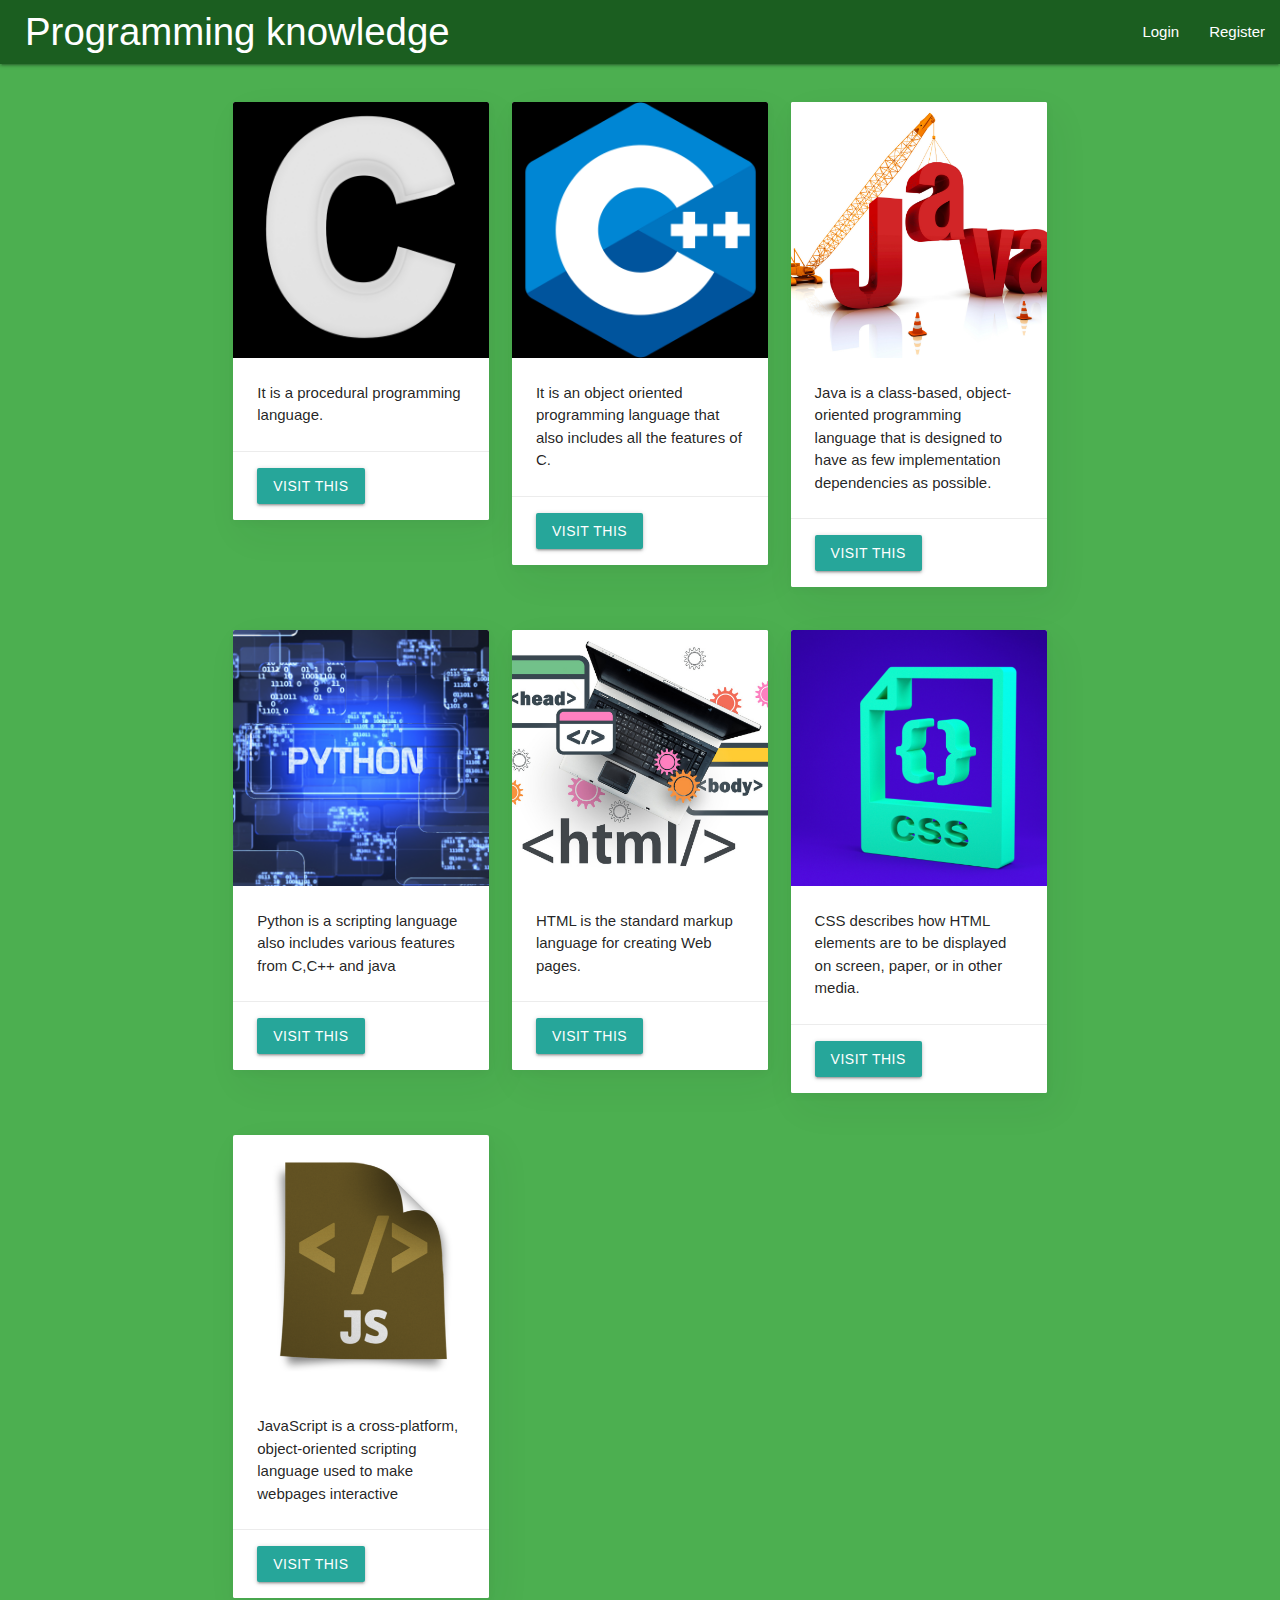
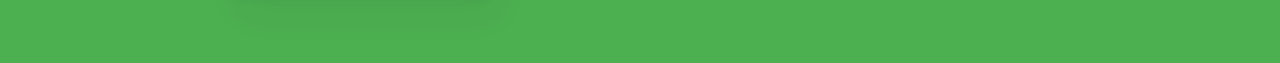
<file: index.html>
<!DOCTYPE html>
<html lang="en">
<head>
  <meta charset="UTF-8">
  <meta name="viewport" content="width=device-width, initial-scale=1.0">
  <meta http-equiv="X-UA-Compatible" content="ie=edge">
  <link href="https://fonts.googleapis.com/icon?family=Material+Icons" rel="stylesheet">
  <link rel="stylesheet" href="https://cdnjs.cloudflare.com/ajax/libs/materialize/1.0.0/css/materialize.min.css">
  <title>Programming knowledge</title>
  <link rel="shortcut icon" href="logo.jpg" type="image/x-icon">
  <link rel="stylesheet" href="style.css">
</head>
<body class="green">


<section class="header">
  <nav>
    <div class="nav-wrapper green darken-4">
      <a href="#" class="brand-logo" style="font-size:3vw; padding-left: 25px;">Programming knowledge</a>
      <a href="#" data-target="mobile-demo" class="sidenav-trigger"><i class="material-icons">menu</i></a>
      <ul class="right hide-on-med-and-down">
        <li><a href="#modal1"class="modal-trigger">Login</a></li>
        <li><a href="#modal2"class="modal-trigger">Register</a></li>
      </ul>
    </div>
  </nav>

  <ul class="sidenav green" id="mobile-demo" style="padding-top:50px;">
    <li><a href="#" class="white-text">Programming knowledge</a></li>
    <li><a href="#modal1" class="white-text modal-trigger">Login</a></li>
    <li><a href="#modal2" class="white-text modal-trigger">Register</a></li>
  </ul>
</section>



<section class="courses">
  <div class="container" style="padding:30px;">
    <div class="row">
      <div class="col s12 m8 l4">
        <div class="card z-depth-3">
          <div class="card-image">
            <img src="image/c.png">
          </div>
          <div class="card-content">
            <p>It is a procedural programming language.</p>
          </div>
          <div class="card-action">
            <a href="lang/c.html" class=" waves-effect waves-green btn">Visit this</a>
          </div>
        </div>
      </div>
      <div class="col s12 m8 l4">
        <div class="card z-depth-3">
          <div class="card-image">
            <img src="image/cpp.png">
          </div>
          <div class="card-content">
            <p>It is an object oriented programming language that also includes
            all the features of C.</p>
          </div>
          <div class="card-action">
            <a href="lang/cpp.html" class=" waves-effect waves-green btn">Visit this</a>
          </div>
        </div>
      </div>
      <div class="col s12 m8 l4">
        <div class="card z-depth-3">
          <div class="card-image">
            <img src="image/java.png">
          </div>
          <div class="card-content">
            <p>Java is a class-based, object-oriented programming language
              that is designed to have as few implementation dependencies as possible.</p>
          </div>
          <div class="card-action">
            <a href="lang/java.html" class=" waves-effect waves-green btn">Visit this</a>
          </div>
        </div>
      </div>
    </div>
    <div class="row">
      <div class="col s12 m8 l4">
        <div class="card z-depth-3">
          <div class="card-image">
            <img src="image/python.png">
          </div>
          <div class="card-content">
            <p>Python is a scripting language also includes various features from C,C++ and java</p>
          </div>
          <div class="card-action">
            <a href="lang/python.html" class=" waves-effect waves-green btn">Visit this</a>
          </div>
        </div>
      </div>
      <div class="col s12 m8 l4">
        <div class="card z-depth-3">
          <div class="card-image">
            <img src="image/html.png">
          </div>
          <div class="card-content">
            <p> HTML is the standard markup language for creating Web pages.</p>
          </div>
          <div class="card-action">
            <a href="lang/html.html" class=" waves-effect waves-green btn">Visit this</a>
          </div>
        </div>
      </div>
      <div class="col s12 m8 l4">
        <div class="card z-depth-3">
          <div class="card-image">
            <img src="image/css.png">
          </div>
          <div class="card-content">
            <p>CSS describes how HTML elements are to be displayed on screen, paper, or in other media.</p>
          </div>
          <div class="card-action">
            <a href="lang/css.html" class=" waves-effect waves-green btn">Visit this</a>
          </div>
        </div>
      </div>
    </div>
    <div class="row">
      <div class="col s12 m8 l4">
        <div class="card z-depth-3">
          <div class="card-image">
            <img src="image/js.png">
          </div>
          <div class="card-content">
            <p>JavaScript is a cross-platform, object-oriented scripting language used to make webpages interactive </p>
          </div>
          <div class="card-action">
            <a href="lang/js.html" class=" waves-effect waves-green btn">Visit this</a>
          </div>
        </div>
      </div>
  </div>
</section>











<!-- Login  -->
 <div id="modal1" class="modal white darken-4">
   <div class="modal-content">
     <div class="row">
       <form class="col s12">
         <div class="row">
           <div class="input-field col s6">
            <input id="name" type="text" class="validate" required>
            <label for="name">User Name</label>
          </div>
         </div>
         <div class="row">
           <div class="input-field col s12">
             <input id="password" type="password" class="validate" required>
             <label for="password">Password</label>
           </div>
         </div>
       </form>
     </div>
   </div>
   <div class="center modal-footer white darken-4">
     <a onclick="M.toast({html: 'Logged in',classes: 'rounded'})" class="modal-close waves-effect waves-green btn">Login</a><br>
     <a  href="">Already have an account?</a>
   </div>
 </div>

<!-- Register -->
 <div id="modal2" class="modal white darken-4">
   <div class="modal-content">
     <div class="row">
       <form  class="col s12">
         <div class="row">
          <div class="input-field col s6">
            <input id="first_name" type="text" class="validate" required>
            <label for="first_name">First Name</label>
          </div>
          <div class="input-field col s6">
            <input id="last_name" type="text" class="validate" required>
            <label for="last_name">Last Name</label>
          </div>
         </div>
         <div class="row">
           <div class="input-field col s6">
            <input id="name" type="text" class="validate" required>
            <label for="name">User Name</label>
          </div>
         </div>
         <div class="row">
          <div class="input-field col s12">
            <input id="email" type="email" class="validate" required>
            <label for="email">Email</label>
          </div>
        </div>
        <div class="row">
          <div class="input-field col s12">
            <input id="password" type="password" class="validate" required>
            <label for="password">Password</label>
          </div>
        </div>
       </form>
     </div>
   </div>
   <div class="center modal-footer white darken-4">
     <a onclick="M.toast({html: 'Welcome you here',classes: 'rounded'})" class="modal-close waves-effect waves-green btn">Register</a><br>
     <a  href="">Already have an account?</a>
   </div>
 </div>


</body>
<script src="https://cdnjs.cloudflare.com/ajax/libs/jquery/3.5.1/jquery.min.js"></script>
<script src="https://cdnjs.cloudflare.com/ajax/libs/materialize/1.0.0/js/materialize.min.js"></script>



<script type="text/javascript">
  $(document).ready(function(){
    $('.sidenav').sidenav();
    $('.modal').modal();
  });
</script>



</html>
</file>
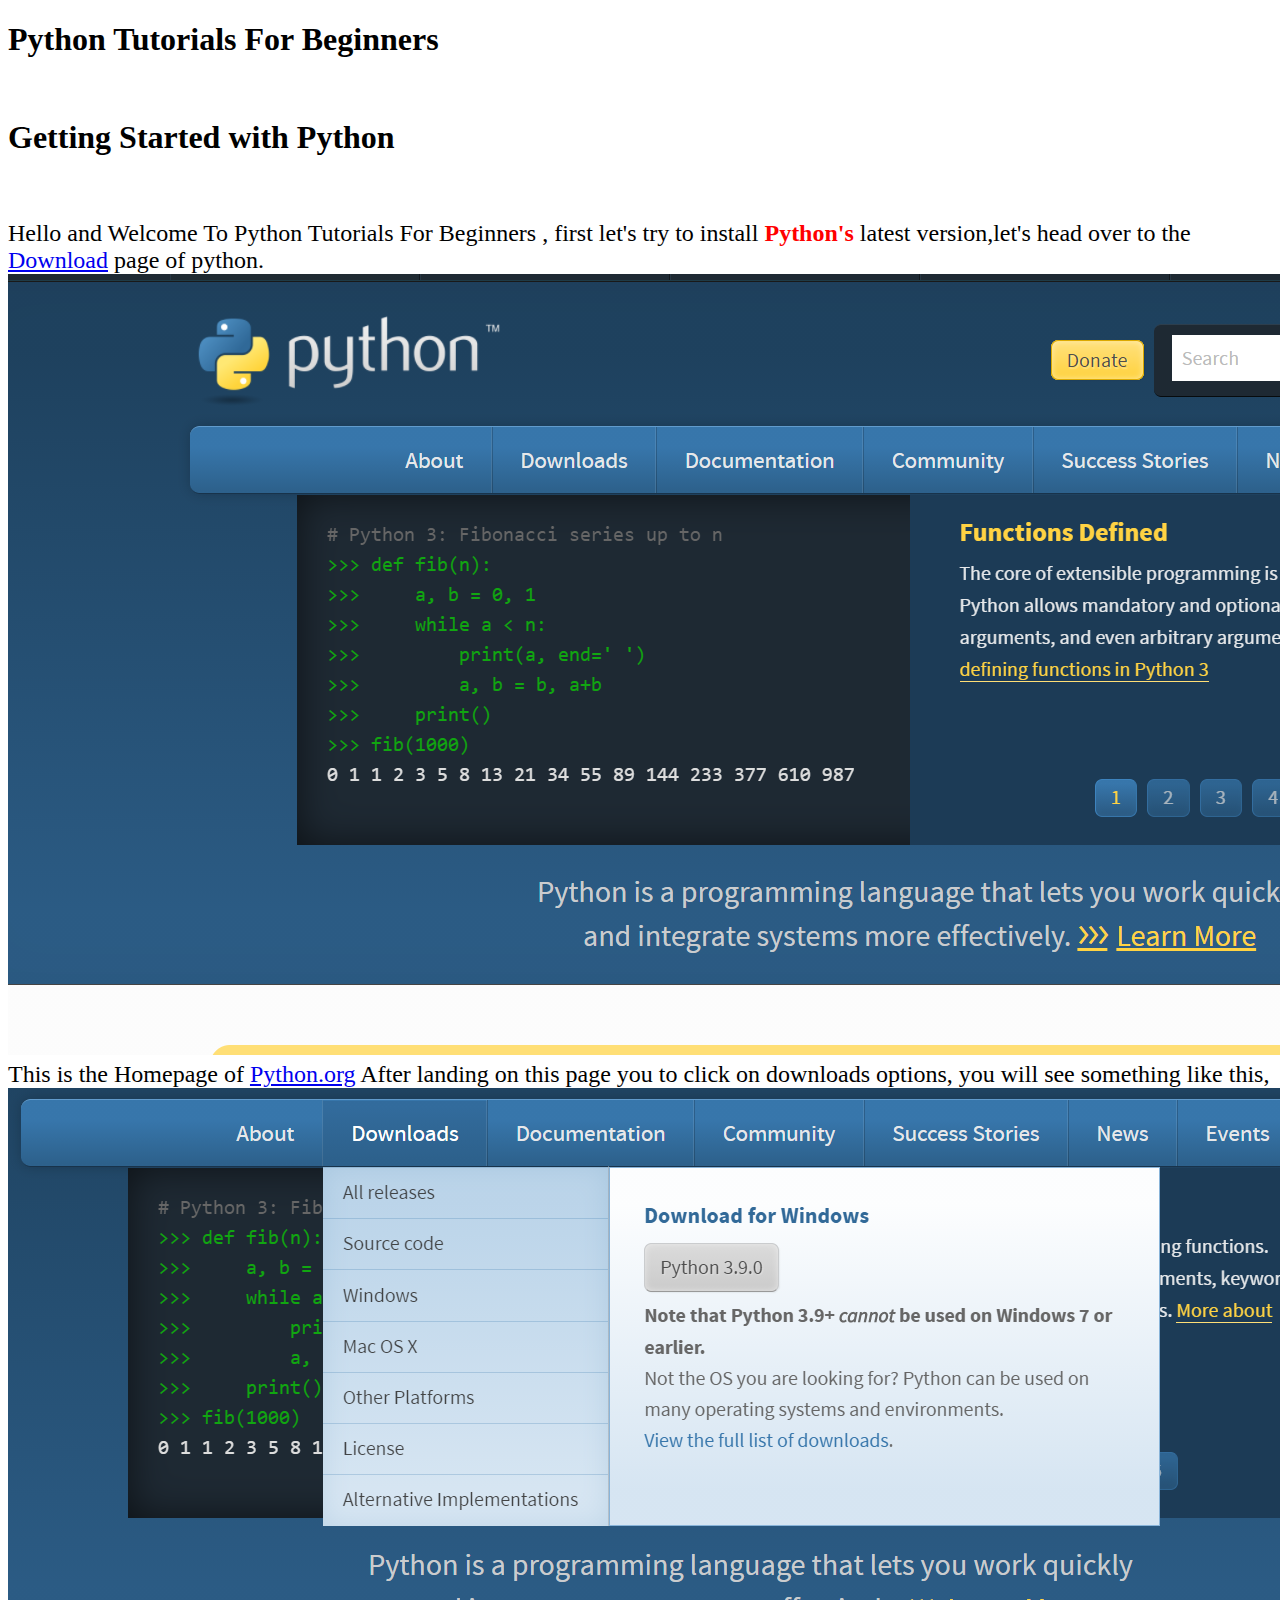
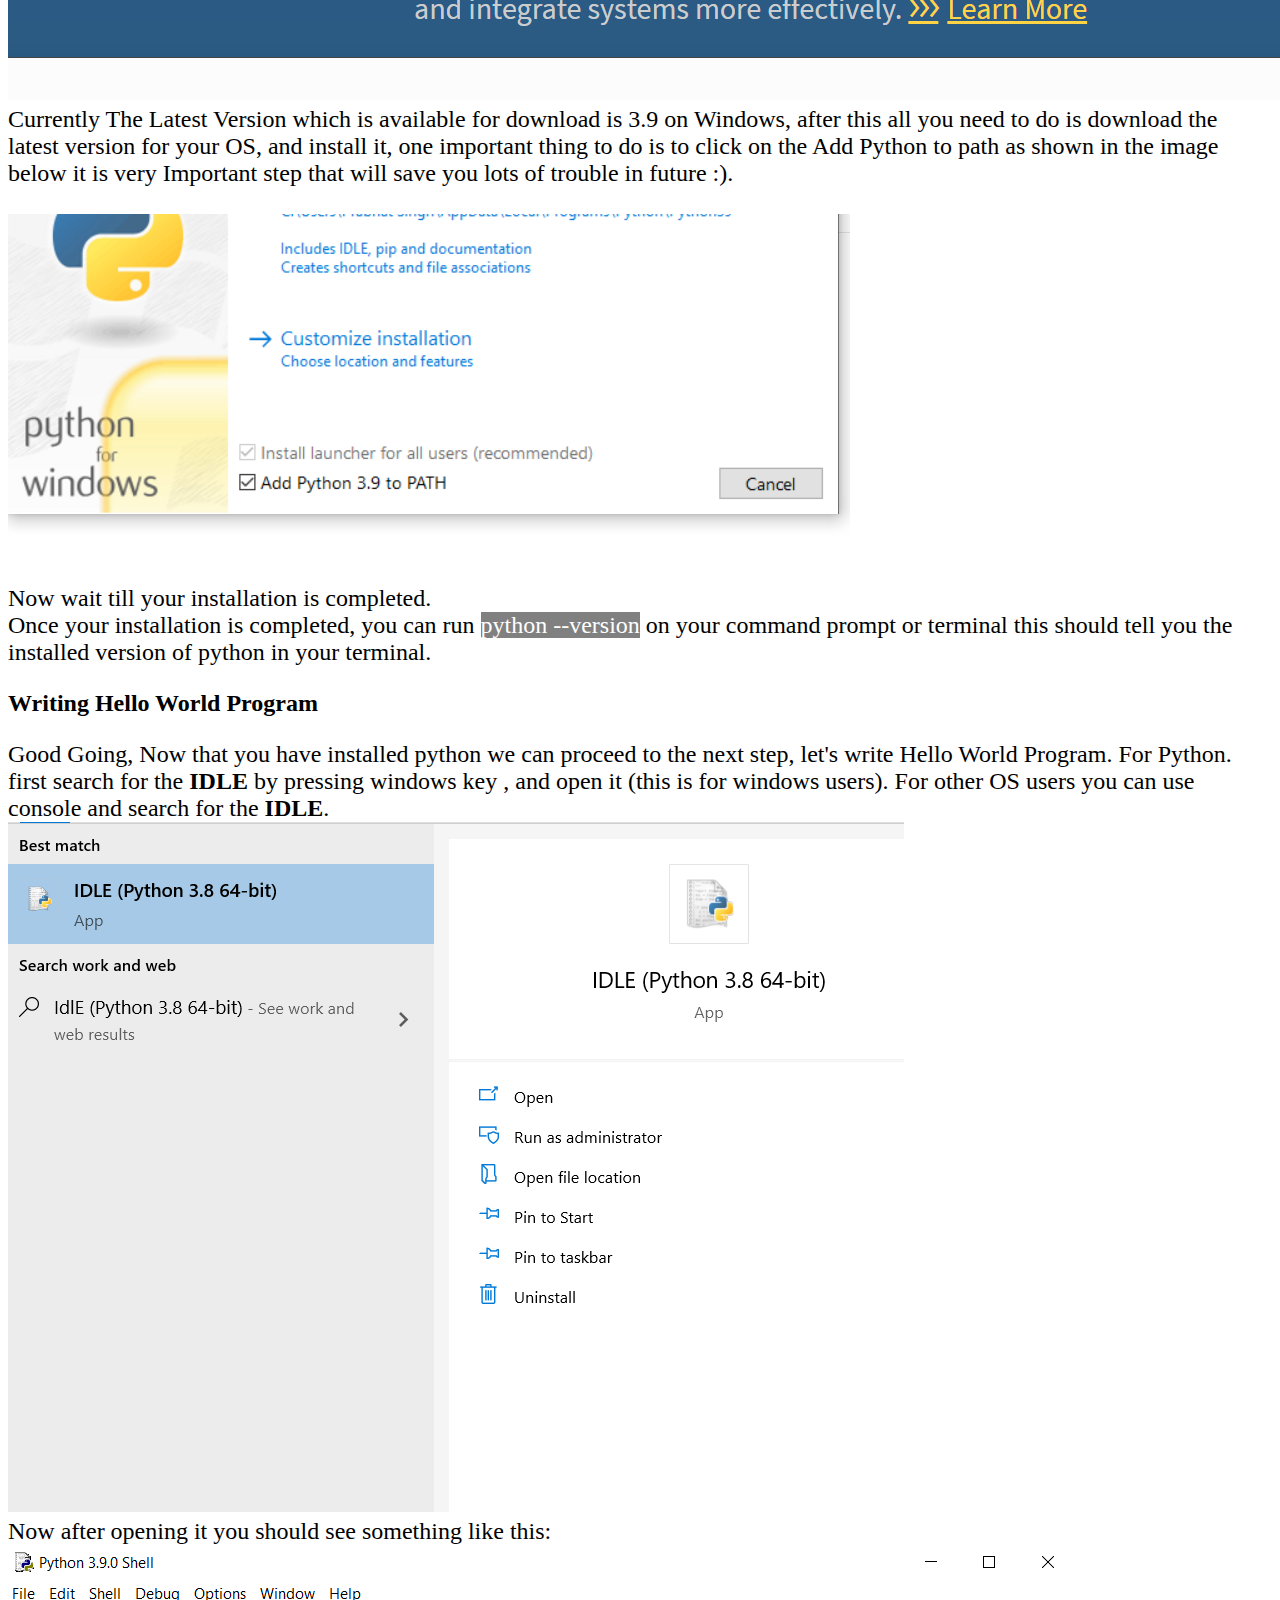
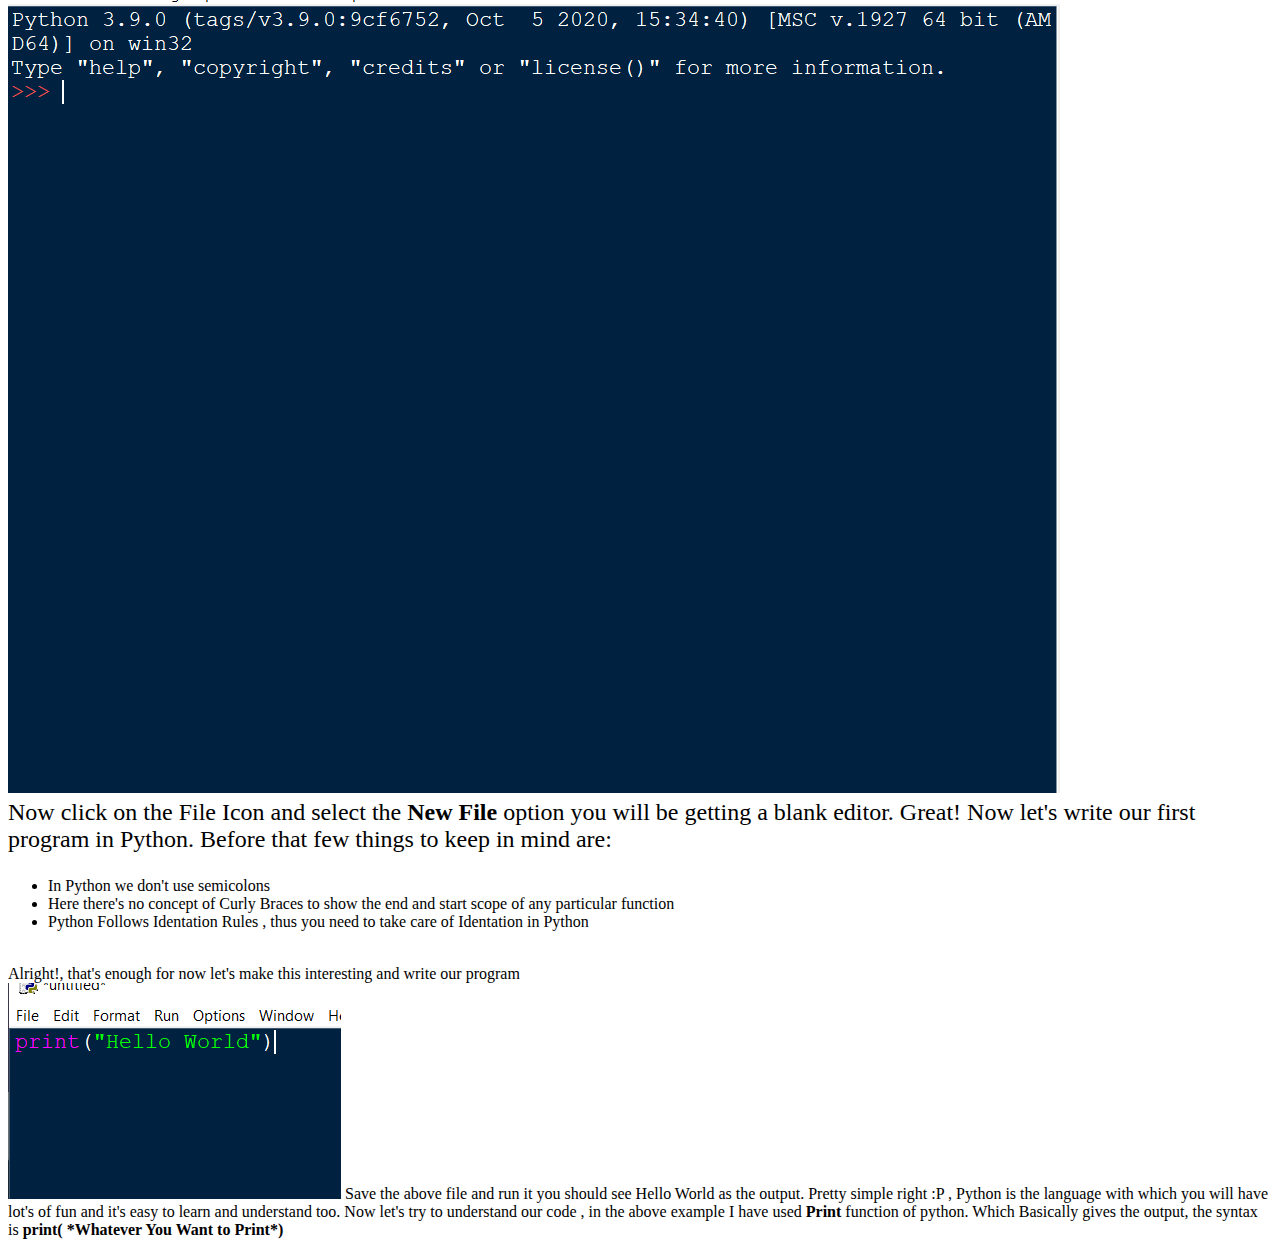
<file: lang/python.html>
<!DOCTYPE html>
<html lang="en">

<head>
  <meta charset="UTF-8">
  <meta name="viewport" content="width=device-width, initial-scale=1.0">
  <meta http-equiv="X-UA-Compatible" content="ie=edge">
  <link rel="shortcut icon" href="logo.jpg">
  <link rel="stylesheet" href="./../style.css">
  <link rel="stylesheet" href="https://cdn.jsdelivr.net/npm/bootstrap@4.5.3/dist/css/bootstrap.min.css"
    integrity="sha384-TX8t27EcRE3e/ihU7zmQxVncDAy5uIKz4rEkgIXeMed4M0jlfIDPvg6uqKI2xXr2" crossorigin="anonymous">
  <title>Python</title>
</head>

<body>
  <h1>Python Tutorials For Beginners</h1>
  <!--<div class="list-group">
    <button type="button" class="list-group-item list-group-item-action active">
      Get Started With Python
    </button>
    <button type="button" class="list-group-item list-group-item-success">Loops in Python</button>
    <button type="button" class="list-group-item list-group-item-success">Conditional Statements In Python</button> 
    <button type="button" class="list-group-item list-group-item-success"> Arrays in Python</button>
  </div>-->
  <br>
  <h1> Getting Started with Python </h1>
  <br>
  <p class="Getting-started"> Hello and Welcome To Python Tutorials For Beginners , first let's try to install<span
      style="color:red;font-weight:bold"> Python's</span> latest version,let's head over to the <a
      href="http://python.org">Download</a> page of python.
    <img src="./../image/python_download1.png" class="img-fluid" alt="Download"><br>
    This is the Homepage of <a href="http://python.org">Python.org</a> After landing on this page you to click on
    downloads options, you will see something like this,
    <img src="./../image/python_download2.png" class="img-fluid" alt="Python download"><br>
    Currently The Latest Version which is available for download is 3.9 on Windows, after this all you need to do is
    download the latest version for your OS, and install it, one important thing to do is
    to click on the Add Python to path as shown in the image below it is very Important step that will save you lots of
    trouble in future :).<br>
    <br><img src="./../image/Install.png" class="img-fluid" alt="install">
    <br> Now wait till your installation is completed.<br>
    Once your installation is completed, you can run <span style="background-color:grey; color:white">python
      --version</span> on your command prompt or terminal this should tell you the installed version of python in your
    terminal.
  </p>
  <h2>Writing Hello World Program</h2>
  <p class="Getting-started">Good Going, Now that you have installed python we can proceed to the next step, let's write
    Hello World Program. For Python.
    first search for the <b>IDLE</b> by pressing windows key , and open it (this is for windows users). For other OS
    users you can use console and search for the <b>IDLE</b>.
    <br><img src="./../image/program1.png" class="img-fluid" alt="program1"><br>
    Now after opening it you should see something like this:
    <br><img src="./../image/program2.png" class="img-fluid" alt="program2"><br>
    Now click on the File Icon and select the <b>New File</b> option you will be getting a blank editor. Great!
    Now let's write our first program in Python. Before that few things to keep in mind are:<br>
    <ul>
      <li>In Python we don't use semicolons</li>
      <li>Here there's no concept of Curly Braces to show the end and start scope of any particular function</li>
      <li>Python Follows Identation Rules , thus you need to take care of Identation in Python</li>
    </ul>
    <br>
    Alright!, that's enough for now let's make this interesting and write our program<br>
    <img src="./../image/program3.png" class="img-fluid" alt="helloworld">
    Save the above file and run it you should see Hello World as the output. Pretty simple right :P , Python is the language with which you will have lot's of fun and it's easy to learn and understand too. 
    Now let's try to understand our code , in the above example I have used <b>Print</b> function of python. Which Basically gives the output, the syntax is <b>print( *Whatever You Want to Print*)</b>
    
  </p>
  <!-- jQuery and JS bundle w/ Popper.js -->
  <script src="https://code.jquery.com/jquery-3.5.1.slim.min.js"
    integrity="sha384-DfXdz2htPH0lsSSs5nCTpuj/zy4C+OGpamoFVy38MVBnE+IbbVYUew+OrCXaRkfj" crossorigin="anonymous">
  </script>
  <script src="https://cdn.jsdelivr.net/npm/bootstrap@4.5.3/dist/js/bootstrap.bundle.min.js"
    integrity="sha384-ho+j7jyWK8fNQe+A12Hb8AhRq26LrZ/JpcUGGOn+Y7RsweNrtN/tE3MoK7ZeZDyx" crossorigin="anonymous">
  </script>
</body>

</html>
</file>
<file: style.css>
.center {
  margin: auto;
  width: 60%;
  padding: 10px;
}



.card {
  box-shadow: 8px 14px 38px rgba(39,44,49,.06), 1px 3px 8px rgba(39,44,49,.03);
  display: grid;
  transition: all .5s ease; /* back to normal */
}


.card:hover {
  transform: translate3D(0,-1px,0) scale(1.03); /* move up slightly and zoom in */
  box-shadow: 8px 28px 50px rgba(39,44,49,.07), 1px 6px 12px rgba(39,44,49,.04);
  transition: all .4s ease; /* zoom in */
  cursor: pointer;
}

p.Getting-started {
  font-size: x-large;
}
</file>
